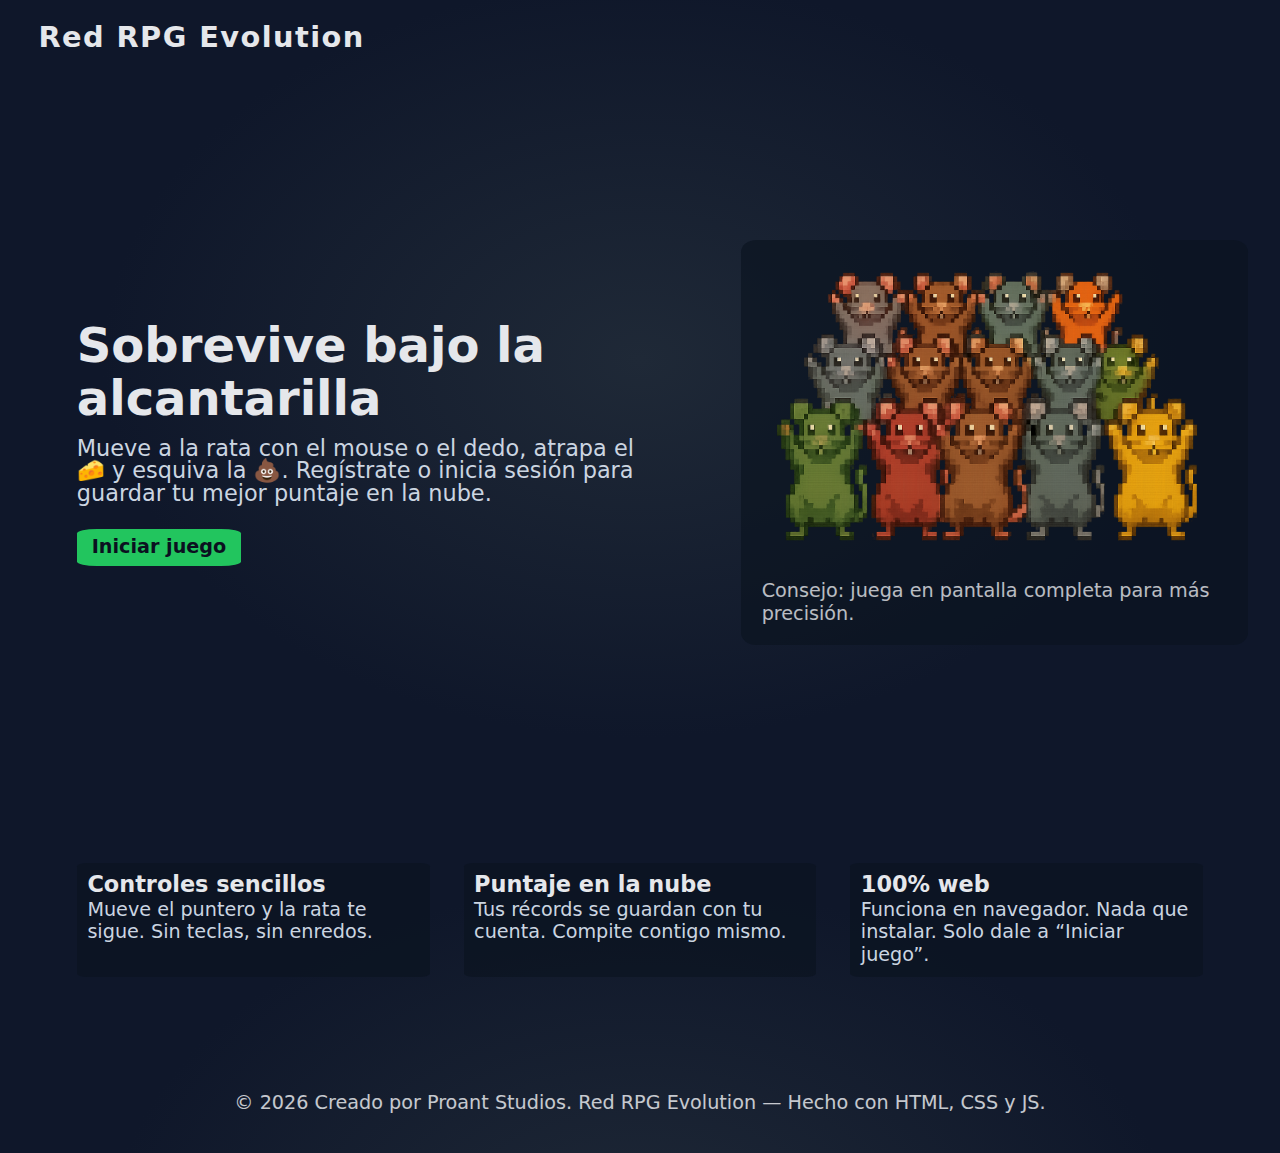
<file: index.html>
<!DOCTYPE html>
<html lang="es">
<head>
  <meta charset="utf-8" />
  <meta name="viewport" content="width=device-width, initial-scale=1" />
  <title>Red RPG Evolution – Presentación</title>
  <link rel="stylesheet" href="estilos/principal.css" />
</head>
<body class="landing">
  <!-- Barra superior -->
  <header class="topbar">
    <div class="brand">
      <span>Red RPG Evolution</span>
    </div>
  </header>
  
  <!-- Sección principal (Hero) -->
  <section class="hero" aria-label="Presentación">
    <div class="hero-copy">
      <h1>Sobrevive bajo la alcantarilla</h1>
      <p>
        Mueve a la rata con el mouse o el dedo, atrapa el 🧀 y esquiva la 💩.
        Regístrate o inicia sesión para guardar tu mejor puntaje en la nube.
      </p>
      <div class="hero-actions">
        <a class="cta btn-primary" href="paginas/login.html">Iniciar juego</a>
      </div>
    </div>
    
    <div class="hero-art" aria-hidden="true">
      <img src="imagenes/rat_army.png" alt="Rata del juego" />
      <small>Consejo: juega en pantalla completa para más precisión.</small>
    </div>
  </section>
  
  <!-- Características -->
  <section class="features" aria-label="Características">
    <article class="feat">
      <h3>Controles sencillos</h3>
      <p>Mueve el puntero y la rata te sigue. Sin teclas, sin enredos.</p>
    </article>
    <article class="feat">
      <h3>Puntaje en la nube</h3>
      <p>Tus récords se guardan con tu cuenta. Compite contigo mismo.</p>
    </article>
    <article class="feat">
      <h3>100% web</h3>
      <p>Funciona en navegador. Nada que instalar. Solo dale a “Iniciar juego”.</p>
    </article>
  </section>
  
  <!-- Pie -->
  <footer>
    © <span id="anio"></span> Creado por Proant Studios. Red RPG Evolution — Hecho con HTML, CSS y JS.
  </footer>
  
  <script>
    // Año dinámico
    document.getElementById("anio").textContent = new Date().getFullYear();
  </script>

    <!-- ================================
     SCRIPTS (al final del <body>)
    ================================ -->
  <script src="./javascript/conecciones.js"></script>       <!-- en index.html -->
  <script src="./javascript/funciones.js"></script>

</body>
</html>
</file>
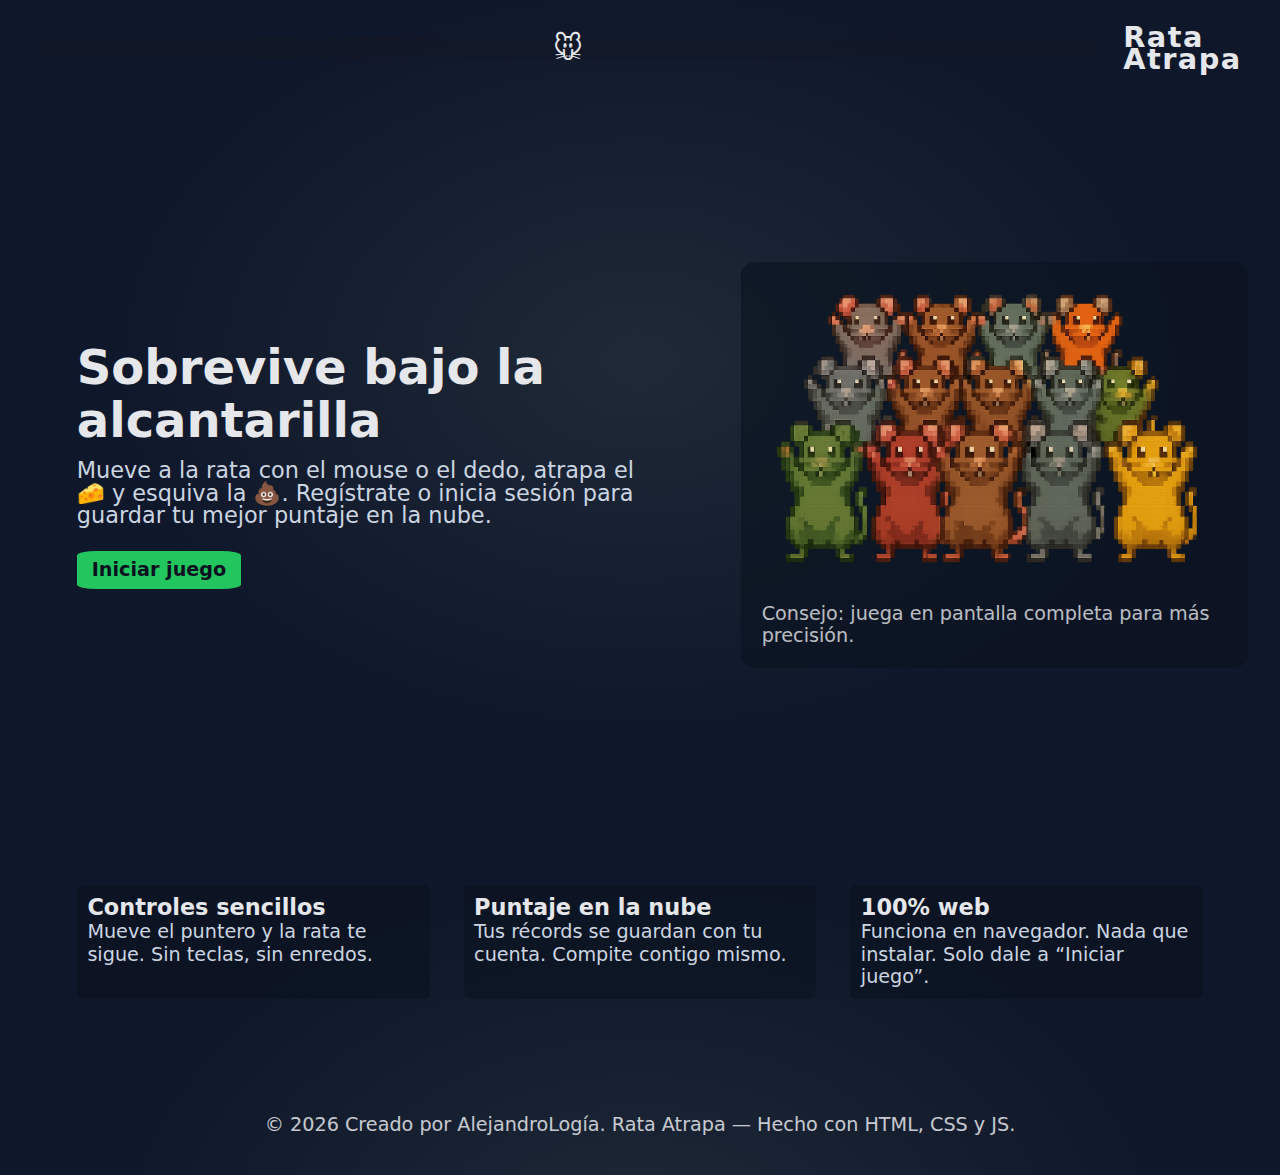
<file: Red RPG Evolution/index.html>
<!DOCTYPE html>
<html lang="es">
<head>
  <meta charset="utf-8" />
  <meta name="viewport" content="width=device-width, initial-scale=1" />
  <title>Rata Atrapa – Presentación</title>
  <link rel="stylesheet" href="estilos/principal.css" />
</head>
<body class="landing">
  <!-- Barra superior -->
  <header class="topbar">
    <div class="brand">
      <div class="logo">🐭</div>
      <span>Rata Atrapa</span>
    </div>
  </header>
  
  <!-- Sección principal (Hero) -->
  <section class="hero" aria-label="Presentación">
    <div class="hero-copy">
      <h1>Sobrevive bajo la alcantarilla</h1>
      <p>
        Mueve a la rata con el mouse o el dedo, atrapa el 🧀 y esquiva la 💩.
        Regístrate o inicia sesión para guardar tu mejor puntaje en la nube.
      </p>
      <div class="hero-actions">
        <a class="cta btn-primary" href="paginas/login.html">Iniciar juego</a>
      </div>
    </div>
    
    <div class="hero-art" aria-hidden="true">
      <img src="imagenes/rat_army.png" alt="Rata del juego" />
      <small>Consejo: juega en pantalla completa para más precisión.</small>
    </div>
  </section>
  
  <!-- Características -->
  <section class="features" aria-label="Características">
    <article class="feat">
      <h3>Controles sencillos</h3>
      <p>Mueve el puntero y la rata te sigue. Sin teclas, sin enredos.</p>
    </article>
    <article class="feat">
      <h3>Puntaje en la nube</h3>
      <p>Tus récords se guardan con tu cuenta. Compite contigo mismo.</p>
    </article>
    <article class="feat">
      <h3>100% web</h3>
      <p>Funciona en navegador. Nada que instalar. Solo dale a “Iniciar juego”.</p>
    </article>
  </section>
  
  <!-- Pie -->
  <footer>
    © <span id="anio"></span> Creado por AlejandroLogía. Rata Atrapa — Hecho con HTML, CSS y JS.
  </footer>
  
  <script>
    // Año dinámico
    document.getElementById("anio").textContent = new Date().getFullYear();
  </script>
</body>
</html>
</file>
<file: estilos/principal.css>
/* ==========================================================
   BASE.CSS — ESTILOS GENERALES (INDEX + LOGIN)
   - Colores, tipografía, resets, botones, panel auth, landing
   - Medidas en % o relativas. Sin px.
   ========================================================== */

/* ------------------------------
   1) Variables de tema
   ------------------------------ */
:root{
  /* Paleta */
  --fondo: #0f172a;
  --panel: #111827cc;
  --texto: #e5e7eb;
  --verde: #22c55e;
  --rojo: #ef4444;
  --amarillo: #f59e0b;

  /* Tipografía base (100% ~ 16px) */
  --fs-100: 100%;
  --fs-120: 120%;
  --fs-140: 140%;
  --fs-180: 180%;
  --fs-220: 220%;
  --fs-300: 300%;

  /* Radios y gaps */
  --radio-sm: 3%;
  --radio-md: 6%;
  --radio-lg: 12%;
  --gap-1: 2%;
  --gap-2: 3%;
  --gap-3: 4%;
}

/* ------------------------------
   2) Reset básico + body
   ------------------------------ */
*{ box-sizing: border-box; }
html, body{ height:100%; margin:0; }
body{
  background: radial-gradient(60% 60% at 50% 40%, #1f2937 0%, var(--fondo) 70%);
  color: var(--texto);
  font-family: system-ui, -apple-system, Segoe UI, Roboto, sans-serif;
  font-size: var(--fs-100);
  line-height: 140%;
}

/* ------------------------------
   3) Utilidades
   ------------------------------ */
.oculto{ display:none !important; }

/* ------------------------------
   4) Botones genéricos
   ------------------------------ */
.btn{
  border:none;
  background:#334155;
  color:var(--texto);
  padding:1.2% 2.4%;
  border-radius: var(--radio-lg);
  cursor:pointer;
  display:inline-grid; place-items:center;
  text-decoration:none;
  font-size: var(--fs-120);
}
.btn:hover{ filter:brightness(1.1); }
.btn.grande{ padding:2.4% 4.8%; font-size: var(--fs-140); }
.btn.active{ outline:.3% solid #64748b; }
.btn.ghost{
  background: #0b1320aa;
  outline: .2% solid #253047;
}

/* ------------------------------
   5) Panel de autenticación
   ------------------------------ */
.panel.auth{
  display:grid; place-items:center;
  background: linear-gradient(180deg, #0b1020aa, #0b1020aa);
  border-radius: var(--radio-md);
  outline:.3% solid #1f2937;
  padding: var(--gap-2);
}
.panel.auth .tabs{ display:flex; gap:var(--gap-1); margin-bottom:var(--gap-1); }

.form{
  width:60%;
  display:grid; gap:var(--gap-2);
  background:#0b1320aa; padding:3.2%;
  border-radius: var(--radio-sm);
}
.form label{ display:grid; gap:1%; font-size: var(--fs-120); }
.form input{
  width:100%; padding:2%;
  border-radius: 8%;
  border:none; outline:.2% solid #334155;
  background:#0b1220; color:var(--texto);
  font-size: var(--fs-120);
}
.msg{ margin-top:2%; font-size: var(--fs-120); opacity:.85; }

/* ------------------------------
   6) Landing (index)
   ------------------------------ */

/* Barra superior */
.landing .topbar{
  display:grid;
  grid-template-columns: 1fr auto;
  align-items:center;
  padding: 2% 3%;
}
.landing .brand{
  display:flex; align-items:center; gap: 2%;
  font-weight:700; letter-spacing:.05em; font-size: var(--fs-180);
}
.landing .brand .logo{
  width: 250%; height: 250%; /* relativo al font-size del contenedor */
  display:grid; place-items:center;
  background: var(--panel); border-radius: 30%;
}

/* CTA */
.landing .cta{
  text-decoration:none;
  background: #334155;
  color: var(--texto);
  padding: 1.2% 2.4%;
  border-radius: var(--radio-lg);
  display:inline-grid; place-items:center;
  font-size: var(--fs-120);
}
.landing .cta:hover{ filter: brightness(1.1); }

/* Hero principal */
.landing .hero{
  min-height: 82%;
  display:grid;
  grid-template-columns: 55% 45%;
  gap: var(--gap-3);
  align-items:center;
  padding: 0 6%;
}
.landing .hero-copy h1{
  margin:0 0 2%;
  font-size: var(--fs-300);
  line-height: 110%;
}
.landing .hero-copy p{
  margin:0 0 4%;
  font-size: var(--fs-140);
  color: #cbd5e1;
  max-width: 90%;
}
.landing .hero-actions{ display:flex; gap:var(--gap-1); }
.landing .hero-actions .btn-primary{
  background: var(--verde);
  color:#0b1020;
  font-weight:700;
}

/* Arte del hero */
.landing .hero-art{
  display:grid; place-items:center;
  background: #0b1320aa;
  border-radius: var(--radio-sm);
  padding: 4%;
  outline: .3% solid #1f2937;
}
.landing .hero-art img{
  width: 100%; height: auto; object-fit: contain;
  transform: translateY(0%);
}
.landing .hero-art small{
  opacity:.8; margin-top: 2%; font-size: var(--fs-120);
}

/* Features */
.landing .features{
  display:grid;
  grid-template-columns: repeat(3, 1fr);
  gap: 3%;
  padding: 4% 6% 6%;
}
.landing .feat{
  background: #0b1320aa;
  border-radius: var(--radio-sm);
  padding: 3%;
  outline: .3% solid #1f2937;
}
.landing .feat h3{ margin: 0 0 1%; font-size: var(--fs-140); }
.landing .feat p{ margin: 0; font-size: var(--fs-120); color: #cbd5e1; }

/* Footer */
.landing footer{
  text-align:center;
  padding: 3% 6%;
  font-size: var(--fs-120);
  opacity:.85;
}

/* ------------------------------
   7) Responsivo (sin px)
   - Usamos em para breakpoints relativos.
   ------------------------------ */
@media (max-width: 60em){
  .landing .hero{ grid-template-columns: 1fr; gap: var(--gap-2); }
  .form{ width:80%; }
}
@media (max-width: 40em){
  .landing .features{ grid-template-columns: 1fr; }
  .landing .brand{ font-size: var(--fs-140); }
  .landing .hero-copy h1{ font-size: var(--fs-220); }
}
</file>
<file: Red RPG Evolution/estilos/principal.css>
/* ==========================================================
   BASE.CSS — ESTILOS GENERALES (INDEX + LOGIN)
   - Colores, tipografía, resets, botones, panel auth, landing
   - Medidas en % o relativas. Sin px.
   ========================================================== */

/* ------------------------------
   1) Variables de tema
   ------------------------------ */
:root{
  /* Paleta */
  --fondo: #0f172a;
  --panel: #111827cc;
  --texto: #e5e7eb;
  --verde: #22c55e;
  --rojo: #ef4444;
  --amarillo: #f59e0b;

  /* Tipografía base (100% ~ 16px) */
  --fs-100: 100%;
  --fs-120: 120%;
  --fs-140: 140%;
  --fs-180: 180%;
  --fs-220: 220%;
  --fs-300: 300%;

  /* Radios y gaps */
  --radio-sm: 3%;
  --radio-md: 6%;
  --radio-lg: 12%;
  --gap-1: 2%;
  --gap-2: 3%;
  --gap-3: 4%;
}

/* ------------------------------
   2) Reset básico + body
   ------------------------------ */
*{ box-sizing: border-box; }
html, body{ height:100%; margin:0; }
body{
  background: radial-gradient(60% 60% at 50% 40%, #1f2937 0%, var(--fondo) 70%);
  color: var(--texto);
  font-family: system-ui, -apple-system, Segoe UI, Roboto, sans-serif;
  font-size: var(--fs-100);
  line-height: 140%;
}

/* ------------------------------
   3) Utilidades
   ------------------------------ */
.oculto{ display:none !important; }

/* ------------------------------
   4) Botones genéricos
   ------------------------------ */
.btn{
  border:none;
  background:#334155;
  color:var(--texto);
  padding:1.2% 2.4%;
  border-radius: var(--radio-lg);
  cursor:pointer;
  display:inline-grid; place-items:center;
  text-decoration:none;
  font-size: var(--fs-120);
}
.btn:hover{ filter:brightness(1.1); }
.btn.grande{ padding:2.4% 4.8%; font-size: var(--fs-140); }
.btn.active{ outline:.3% solid #64748b; }
.btn.ghost{
  background: #0b1320aa;
  outline: .2% solid #253047;
}

/* ------------------------------
   5) Panel de autenticación
   ------------------------------ */
.panel.auth{
  display:grid; place-items:center;
  background: linear-gradient(180deg, #0b1020aa, #0b1020aa);
  border-radius: var(--radio-md);
  outline:.3% solid #1f2937;
  padding: var(--gap-2);
}
.panel.auth .tabs{ display:flex; gap:var(--gap-1); margin-bottom:var(--gap-1); }

.form{
  width:60%;
  display:grid; gap:var(--gap-2);
  background:#0b1320aa; padding:3.2%;
  border-radius: var(--radio-sm);
}
.form label{ display:grid; gap:1%; font-size: var(--fs-120); }
.form input{
  width:100%; padding:2%;
  border-radius: 8%;
  border:none; outline:.2% solid #334155;
  background:#0b1220; color:var(--texto);
  font-size: var(--fs-120);
}
.msg{ margin-top:2%; font-size: var(--fs-120); opacity:.85; }

/* ------------------------------
   6) Landing (index)
   ------------------------------ */

/* Barra superior */
.landing .topbar{
  display:grid;
  grid-template-columns: 1fr auto;
  align-items:center;
  padding: 2% 3%;
}
.landing .brand{
  display:flex; align-items:center; gap: 2%;
  font-weight:700; letter-spacing:.05em; font-size: var(--fs-180);
}
.landing .brand .logo{
  width: 250%; height: 250%; /* relativo al font-size del contenedor */
  display:grid; place-items:center;
  background: var(--panel); border-radius: 30%;
}

/* CTA */
.landing .cta{
  text-decoration:none;
  background: #334155;
  color: var(--texto);
  padding: 1.2% 2.4%;
  border-radius: var(--radio-lg);
  display:inline-grid; place-items:center;
  font-size: var(--fs-120);
}
.landing .cta:hover{ filter: brightness(1.1); }

/* Hero principal */
.landing .hero{
  min-height: 82%;
  display:grid;
  grid-template-columns: 55% 45%;
  gap: var(--gap-3);
  align-items:center;
  padding: 0 6%;
}
.landing .hero-copy h1{
  margin:0 0 2%;
  font-size: var(--fs-300);
  line-height: 110%;
}
.landing .hero-copy p{
  margin:0 0 4%;
  font-size: var(--fs-140);
  color: #cbd5e1;
  max-width: 90%;
}
.landing .hero-actions{ display:flex; gap:var(--gap-1); }
.landing .hero-actions .btn-primary{
  background: var(--verde);
  color:#0b1020;
  font-weight:700;
}

/* Arte del hero */
.landing .hero-art{
  display:grid; place-items:center;
  background: #0b1320aa;
  border-radius: var(--radio-sm);
  padding: 4%;
  outline: .3% solid #1f2937;
}
.landing .hero-art img{
  width: 100%; height: auto; object-fit: contain;
  transform: translateY(0%);
}
.landing .hero-art small{
  opacity:.8; margin-top: 2%; font-size: var(--fs-120);
}

/* Features */
.landing .features{
  display:grid;
  grid-template-columns: repeat(3, 1fr);
  gap: 3%;
  padding: 4% 6% 6%;
}
.landing .feat{
  background: #0b1320aa;
  border-radius: var(--radio-sm);
  padding: 3%;
  outline: .3% solid #1f2937;
}
.landing .feat h3{ margin: 0 0 1%; font-size: var(--fs-140); }
.landing .feat p{ margin: 0; font-size: var(--fs-120); color: #cbd5e1; }

/* Footer */
.landing footer{
  text-align:center;
  padding: 3% 6%;
  font-size: var(--fs-120);
  opacity:.85;
}

/* ------------------------------
   7) Responsivo (sin px)
   - Usamos em para breakpoints relativos.
   ------------------------------ */
@media (max-width: 60em){
  .landing .hero{ grid-template-columns: 1fr; gap: var(--gap-2); }
  .form{ width:80%; }
}
@media (max-width: 40em){
  .landing .features{ grid-template-columns: 1fr; }
  .landing .brand{ font-size: var(--fs-140); }
  .landing .hero-copy h1{ font-size: var(--fs-220); }
}
</file>
